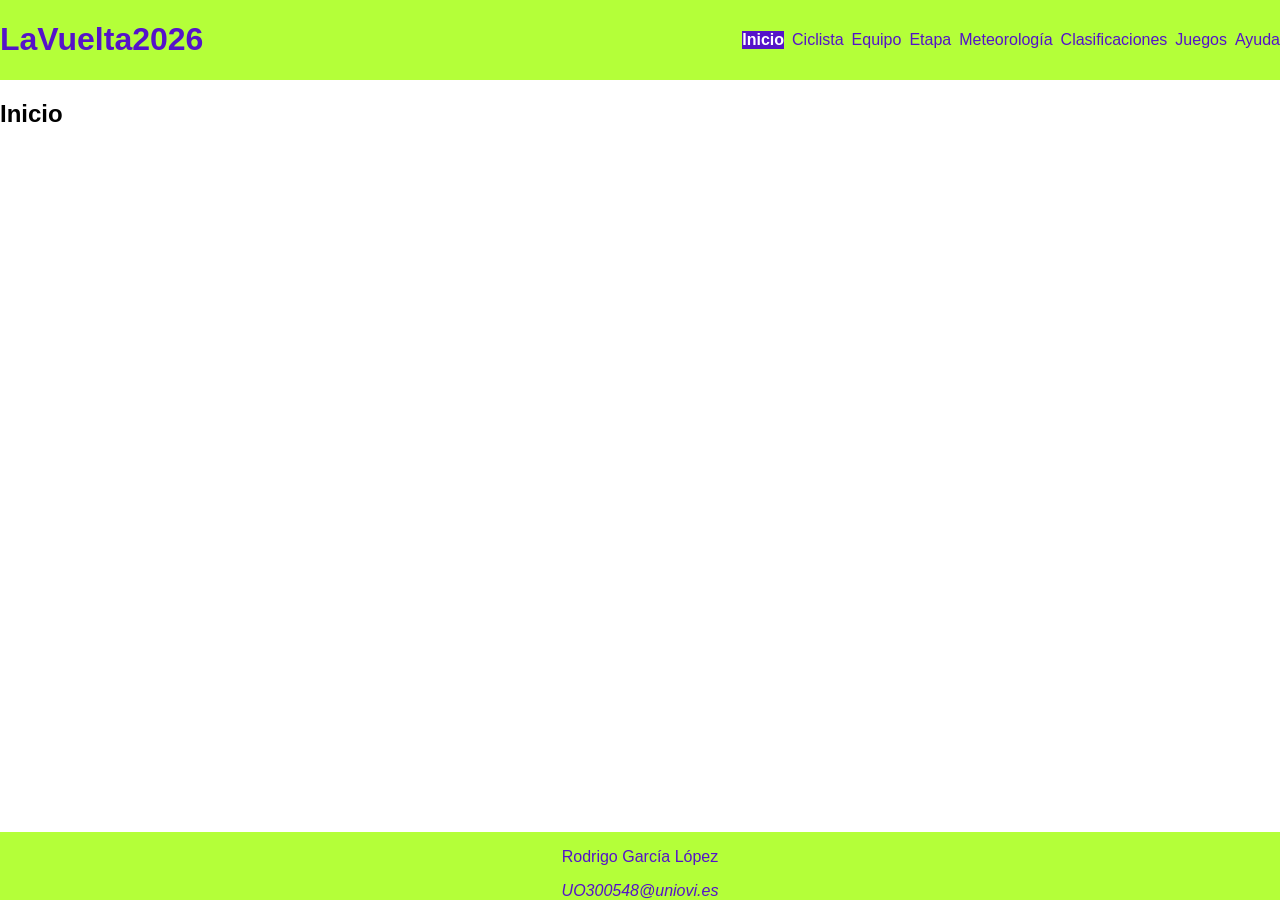
<file: index.html>
<!DOCTYPE HTML>

<html lang="es">
<head>
    <!-- Datos que describen el documento -->
    <meta charset="UTF-8" />
    <title>LaVuelta2026</title>

    <meta name="author" content="Rodrigo García López" />
    <meta name="description" content="Documento index.html del proyecto LaVuelta2026" />

    <meta name ="viewport" content ="width=device-width, initial-scale=1.0" />

    <!--Enlace a las hojas de estilo-->
    <link rel="stylesheet" type="text/css" href="estilo/estilo.css" />
    <link rel="stylesheet" type="text/css" href="estilo/layout.css" />
    <link rel="icon" href="multimedia/favicon.ico" type="image/x-icon" />
</head>

<body>
   <header>
      <h1><a href="index.html">LaVuelta2026</a></h1>
      <nav>
         <a href="index.html" title="Página principal del proyecto" aria-current="page">Inicio</a>
         <a href="ciclista.html" title="Información del ciclista destacado">Ciclista</a>
         <a href="equipo.html" title="Detalles del equipo participante">Equipo</a>
         <a href="etapa.html" title="Datos de la etapa">Etapa</a>
         <a href="meteorologia.html" title="Pronóstico meteorológico de la carrera">Meteorología</a>
         <a href="clasificaciones.html" title="Clasificaciones generales y por etapa">Clasificaciones</a>
         <a href="juegos.html" title="Juego del proyecto">Juegos</a>
         <a href="ayuda.html" title="Página de ayuda e información adicional">Ayuda</a>
      </nav>
   </header>
   <main>
      <h2>Inicio</h2>
      <!-- contenido de index.html  -->
   </main>

   <footer>
      <p>Rodrigo García López</p>
      <address>
         <a href="mailto:UO300548@uniovi.es">UO300548@uniovi.es</a>
      </address>
   </footer>
</body>
</html>
</file>
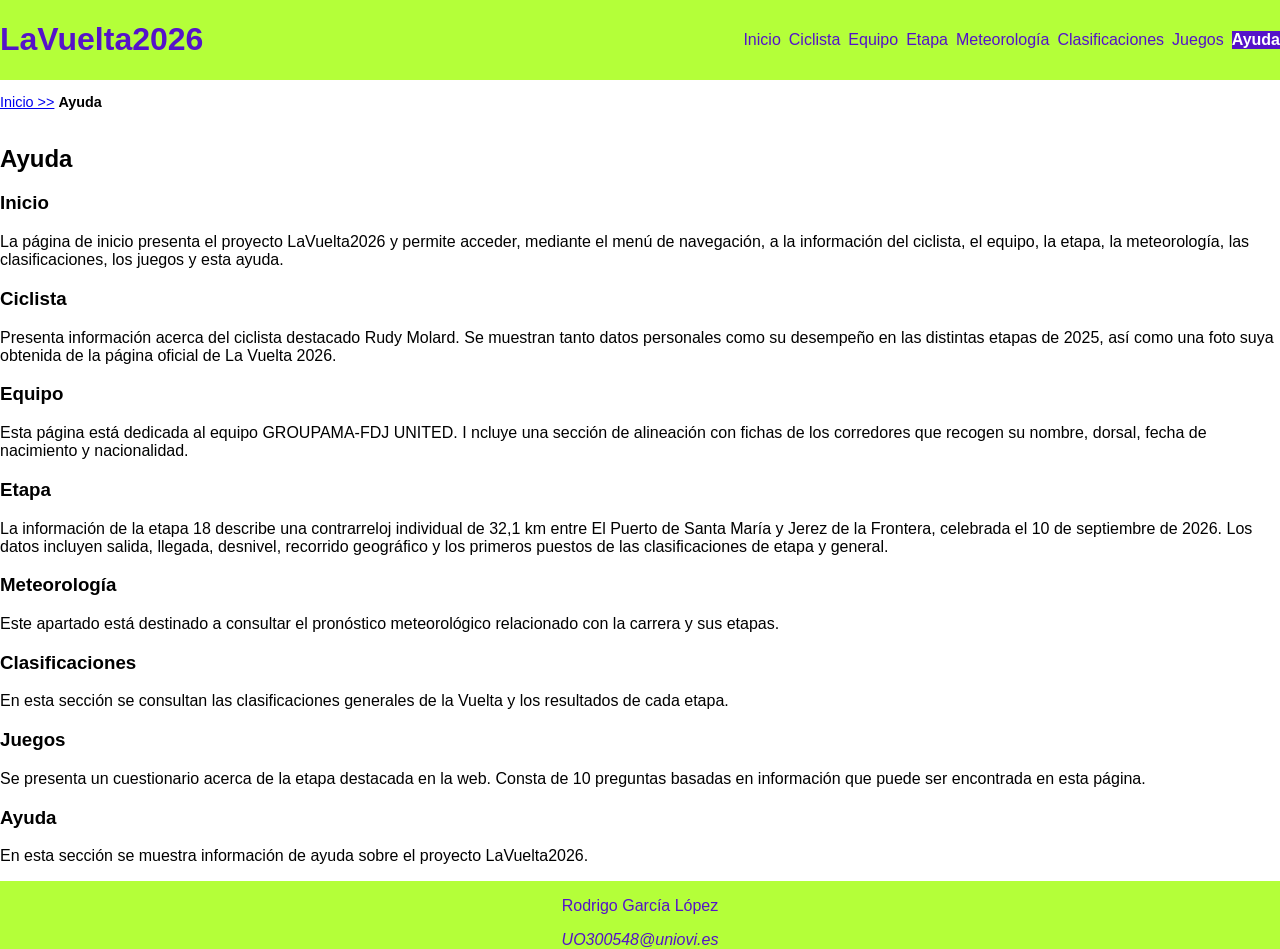
<file: ayuda.html>
<!DOCTYPE HTML>

<html lang="es">
<head>
    <!-- Datos que describen el documento -->
    <meta charset="UTF-8" />
    <title>LaVuelta2026:Ayuda</title>

    <meta name="author" content="Rodrigo García López" />
    <meta name="description" content="Documento ayuda.html del proyecto LaVuelta2026" />
   
    <meta name ="viewport" content ="width=device-width, initial-scale=1.0" />

    <!--Enlace a las hojas de estilo-->
    <link rel="stylesheet" type="text/css" href="estilo/estilo.css" />
    <link rel="stylesheet" type="text/css" href="estilo/layout.css" />
    <link rel="icon" href="multimedia/favicon.ico" type="image/x-icon" />
</head>

<body>
   <header>
      <h1><a href="index.html">LaVuelta2026</a></h1>
      <nav>
         <a href="index.html" title="Página principal del proyecto">Inicio</a>
         <a href="ciclista.html" title="Información del ciclista destacado">Ciclista</a>
         <a href="equipo.html" title="Detalles del equipo participante">Equipo</a>
         <a href="etapa.html" title="Datos de la etapa">Etapa</a>
         <a href="meteorologia.html" title="Pronóstico meteorológico de la carrera">Meteorología</a>
         <a href="clasificaciones.html" title="Clasificaciones generales y por etapa">Clasificaciones</a>
         <a href="juegos.html" title="Juego del proyecto">Juegos</a>
         <a href="ayuda.html" title="Página de ayuda e información adicional" aria-current="page">Ayuda</a>
      </nav>
   </header>
   <nav aria-label="migas">
      <ol>
         <li><a href="index.html">Inicio >></a></li>
         <li>Ayuda</li>
      </ol>
   </nav>
   <main>
      <h2>Ayuda</h2>
      <section>
         <h3>Inicio</h3>
         <p>La página de inicio presenta el proyecto LaVuelta2026 y permite acceder, 
            mediante el menú de navegación, a la información del ciclista, el equipo, 
            la etapa, la meteorología, las clasificaciones, los juegos y esta ayuda.</p>
      </section>
      <section>
         <h3>Ciclista</h3>
         <p>Presenta información acerca del ciclista destacado Rudy Molard. 
            Se muestran tanto datos personales como su desempeño en las distintas etapas de 2025, 
            así como una foto suya obtenida de la página oficial de La Vuelta 2026.</p>
      </section>
      <section>
         <h3>Equipo</h3>
         <p>Esta página está dedicada al equipo GROUPAMA-FDJ UNITED. I
            ncluye una sección de alineación con fichas de los corredores que recogen su nombre, 
            dorsal, fecha de nacimiento y nacionalidad.</p>
      </section>
      <section>
         <h3>Etapa</h3>
         <p>La información de la etapa 18 describe una contrarreloj individual de 32,1 km entre 
            El Puerto de Santa María y Jerez de la Frontera, celebrada el 10 de septiembre de 2026. 
            Los datos incluyen salida, llegada, desnivel, recorrido geográfico y los primeros puestos 
            de las clasificaciones de etapa y general.</p>
      </section>
      <section>
         <h3>Meteorología</h3>
         <p>Este apartado está destinado a consultar el pronóstico meteorológico relacionado con 
            la carrera y sus etapas.</p>
      </section>
      <section>
         <h3>Clasificaciones</h3>
         <p>En esta sección se consultan las clasificaciones generales de la Vuelta y los resultados 
            de cada etapa.</p>
      </section>
      <section>
         <h3>Juegos</h3>
         <p>Se presenta un cuestionario acerca de la etapa destacada en la web. 
            Consta de 10 preguntas basadas en información que puede ser encontrada en esta página.</p>
      </section>
      <section>
         <h3>Ayuda</h3>
         <p>En esta sección se muestra información de ayuda sobre el proyecto LaVuelta2026.</p>
      </section>
   </main>
   <!-- contenido de ayuda.html  -->
    
   <footer>
      <p>Rodrigo García López</p>
      <address>
         <a href="mailto:UO300548@uniovi.es">UO300548@uniovi.es</a>
      </address>
   </footer>
</body>
</html>
</file>
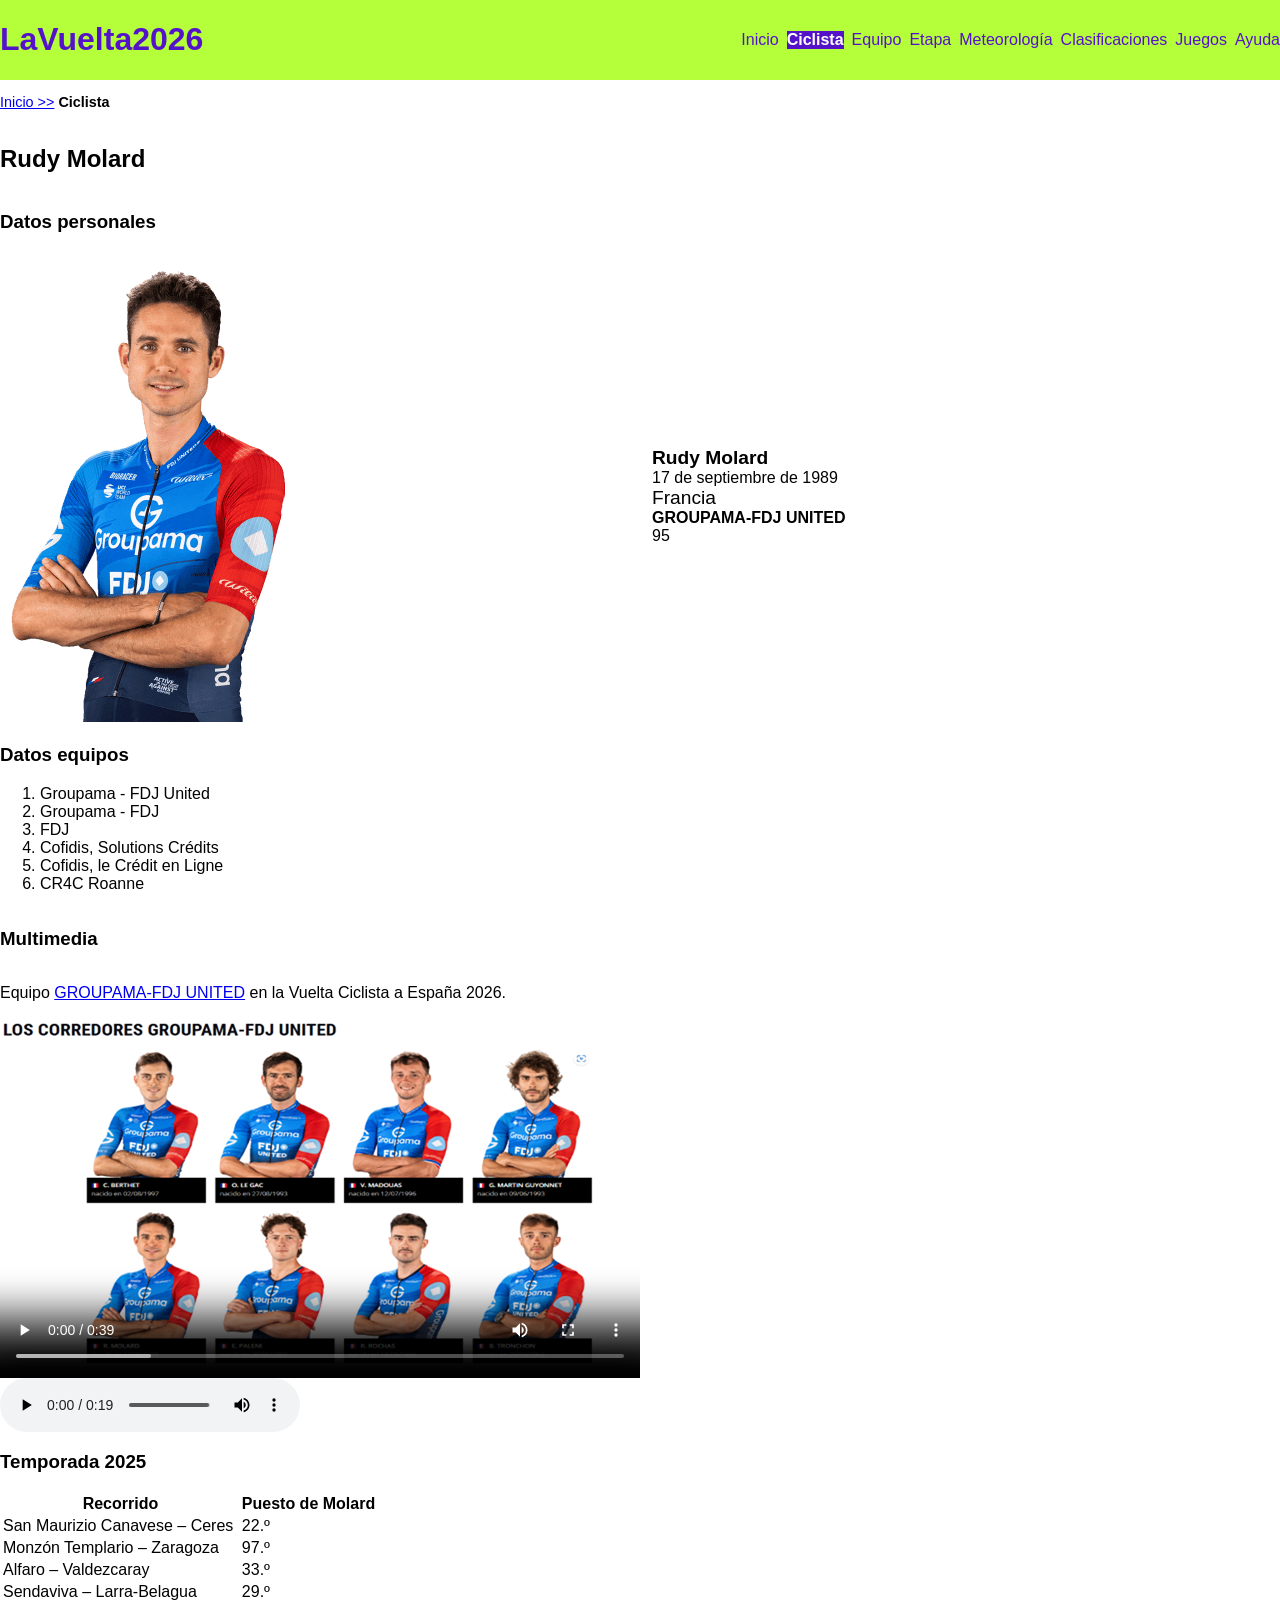
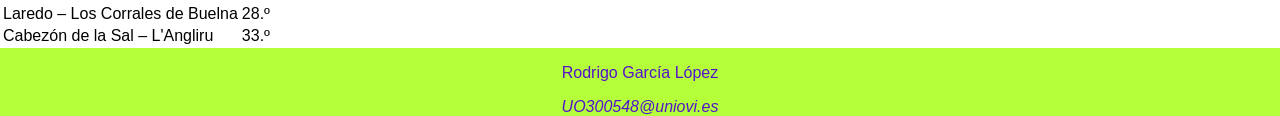
<file: ciclista.html>
<!DOCTYPE HTML>

<html lang="es">
<head>
    <!-- Datos que describen el documento -->
    <meta charset="UTF-8" />
    <title>LaVuelta2026:Ciclista</title>

    <meta name="author" content="Rodrigo García López" />
    <meta name="description" content="Documento ciclista.html del proyecto LaVuelta2026" />
    
    <meta name ="viewport" content ="width=device-width, initial-scale=1.0" />

    <!--Enlace a las hojas de estilo-->
    <link rel="stylesheet" type="text/css" href="estilo/estilo.css" />
    <link rel="stylesheet" type="text/css" href="estilo/layout.css" />
    <link rel="icon" href="multimedia/favicon.ico" type="image/x-icon" />
</head>

<body>
   <header>
      <h1><a href="index.html">LaVuelta2026</a></h1>
      <nav>
         <a href="index.html" title="Página principal del proyecto">Inicio</a>
         <a href="ciclista.html" title="Información del ciclista destacado" aria-current="page">Ciclista</a>
         <a href="equipo.html" title="Detalles del equipo participante">Equipo</a>
         <a href="etapa.html" title="Datos de la etapa">Etapa</a>
         <a href="meteorologia.html" title="Pronóstico meteorológico de la carrera">Meteorología</a>
         <a href="clasificaciones.html" title="Clasificaciones generales y por etapa">Clasificaciones</a>
         <a href="juegos.html" title="Juego del proyecto">Juegos</a>
         <a href="ayuda.html" title="Página de ayuda e información adicional">Ayuda</a>
      </nav>
   </header>
   <nav aria-label="migas">
      <ol>
         <li><a href="index.html">Inicio >></a></li>
         <li>Ciclista</li>
      </ol>
   </nav>
   <main>
      <h2>Rudy Molard</h2>
      <section>
         <h3>Datos personales</h3>
         <ul>
            <li>Rudy Molard</li>
            <li>17 de septiembre de 1989</li>
            <li>Francia</li>
            <li>GROUPAMA-FDJ UNITED</li>
            <li>95</li>
         </ul>
         <picture>
            <source srcset="multimedia/rudyMolard_movil.png" media="(max-width: 768px)" width="127" height="255" />
            <source srcset="multimedia/rudyMolard_tablet.png" media="(max-width: 1024px)" width="300" height="255" />
            <img src="multimedia/rudyMolard.png" 
            alt="Retrato de Rudy Molard, ciclista profesional francés del equipo GROUPAMA-FDJ UNITED" width="300" height="455" />
         </picture>
      </section>
      <section>
         <h3>Datos equipos</h3>
         <ol>
            <li>Groupama - FDJ United</li>
            <li>Groupama - FDJ</li>
            <li>FDJ</li>
            <li>Cofidis, Solutions Crédits</li>
            <li>Cofidis, le Crédit en Ligne</li>
            <li>CR4C Roanne</li>
         </ol>
      </section>
      <section>
         <h3>Multimedia</h3>
         <p>Equipo <a href="https://www.lavuelta.es/es/equipo/GFC/groupama-fdj-united">GROUPAMA-FDJ UNITED</a> 
            en la Vuelta Ciclista a España 2026.</p>
         <video controls poster="multimedia/poster_video.png">
            <source src="multimedia/video_presentacion.webm" type="video/webm" />
            <source src="multimedia/video_presentacion.mp4" type="video/mp4" />
         </video>
         <audio controls>
            <source src="multimedia/audio_equipo.mp3" type="audio/mpeg" />
            <source src="multimedia/audio_equipo.wav" type="audio/wav" />
         </audio>
      </section>
      <section>
         <h3>Temporada 2025</h3>
         <table>
            <tr>
               <th id="recorrido" scope="col">Recorrido</th>
               <th id="puesto-molard" scope="col">Puesto de Molard</th>
            </tr>
            
            <tr>
               <td headers="recorrido">San Maurizio Canavese – Ceres</td>
               <td headers="puesto-molard">22.º</td>
            </tr>
            
            <tr>
               <td headers="recorrido">Monzón Templario – Zaragoza</td>
               <td headers="puesto-molard">97.º</td>
            </tr>
            <tr>
               <td headers="recorrido">Alfaro – Valdezcaray</td>
               <td headers="puesto-molard">33.º</td>
            </tr>
            <tr>
               <td headers="recorrido">Sendaviva – Larra-Belagua</td>
               <td headers="puesto-molard">29.º</td>
            </tr>
            
            <tr>
               <td headers="recorrido">Laredo – Los Corrales de Buelna</td>
               <td headers="puesto-molard">28.º</td>
            </tr>
            <tr>
               <td headers="recorrido">Cabezón de la Sal – L'Angliru</td>
               <td headers="puesto-molard">33.º</td>
            </tr>
         </table>
      </section>
   </main>
   
   <!-- contenido de ciclista.html  -->
    
   <footer>
      <p>Rodrigo García López</p>
      <address>
         <a href="mailto:UO300548@uniovi.es">UO300548@uniovi.es</a>
      </address>
   </footer>
</body>
</html>
</file>
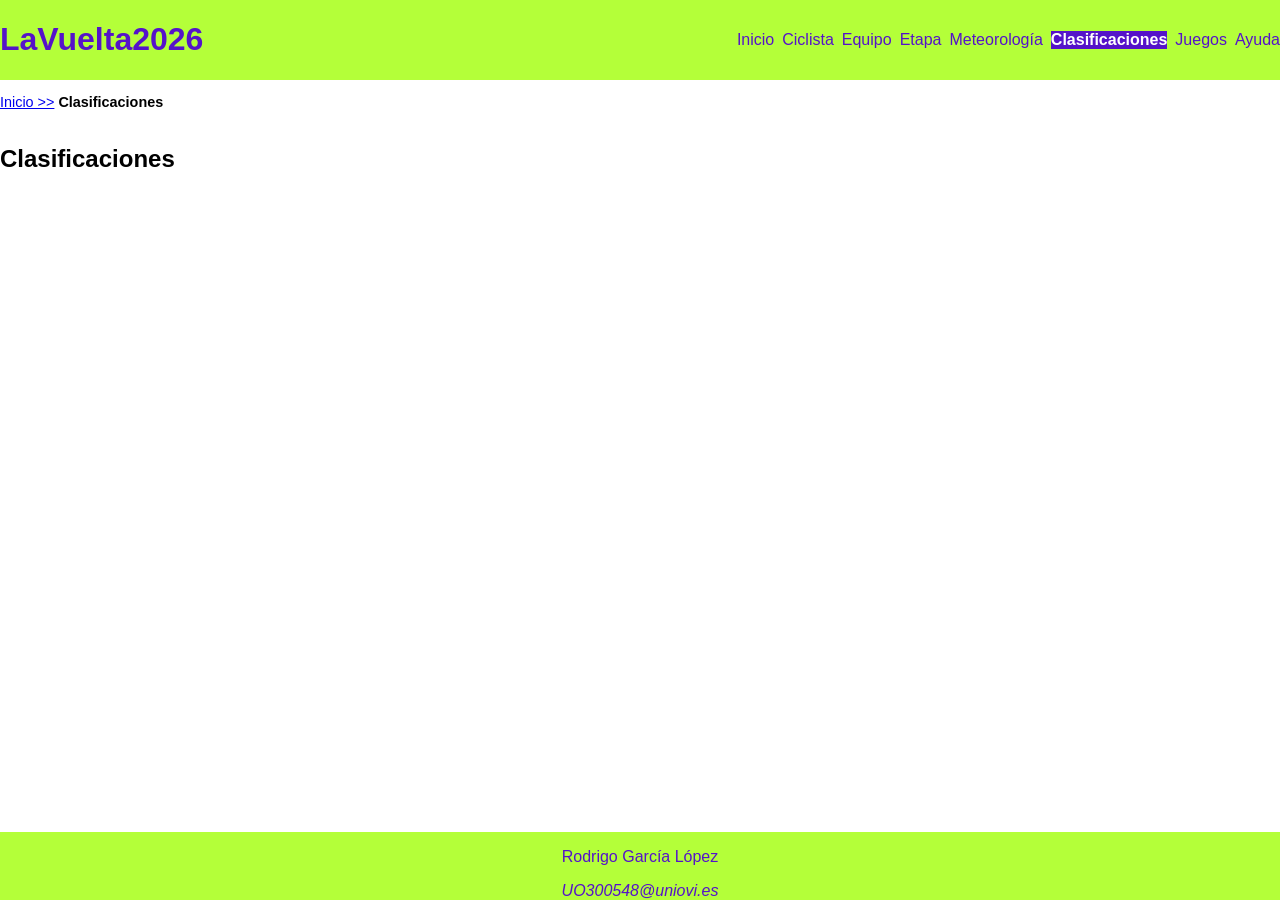
<file: clasificaciones.html>
<!DOCTYPE HTML>

<html lang="es">
<head>
    <!-- Datos que describen el documento -->
    <meta charset="UTF-8" />
    <title>LaVuelta2026: Clasificaciones</title>

    <meta name="author" content="Rodrigo García López" />
    <meta name="description" content="Documento clasificaciones.html del proyecto LaVuelta2026" />

    <meta name ="viewport" content ="width=device-width, initial-scale=1.0" />

    <!--Enlace a las hojas de estilo-->
    <link rel="stylesheet" type="text/css" href="estilo/estilo.css" />
    <link rel="stylesheet" type="text/css" href="estilo/layout.css" />
    <link rel="icon" href="multimedia/favicon.ico" type="image/x-icon" />
</head>

<body>
   <header>
      <h1><a href="index.html">LaVuelta2026</a></h1>
      <nav>
         <a href="index.html" title="Página principal del proyecto">Inicio</a>
         <a href="ciclista.html" title="Información del ciclista destacado">Ciclista</a>
         <a href="equipo.html" title="Detalles del equipo participante">Equipo</a>
         <a href="etapa.html" title="Datos de la etapa">Etapa</a>
         <a href="meteorologia.html" title="Pronóstico meteorológico de la carrera">Meteorología</a>
         <a href="clasificaciones.html" title="Clasificaciones generales y por etapa" aria-current="page">Clasificaciones</a>
         <a href="juegos.html" title="Juego del proyecto">Juegos</a>
         <a href="ayuda.html" title="Página de ayuda e información adicional">Ayuda</a>
      </nav>
   </header>
   <nav aria-label="migas">
      <ol>
         <li><a href="index.html">Inicio >></a></li>
         <li>Clasificaciones</li>
      </ol>
   </nav>
   <main>
      <h2>Clasificaciones</h2>
      <!-- contenido de clasificaciones.html  -->
   </main>
    
   <footer>
      <p>Rodrigo García López</p>
      <address>
         <a href="mailto:UO300548@uniovi.es">UO300548@uniovi.es</a>
      </address>
   </footer>
</body>
</html>
</file>
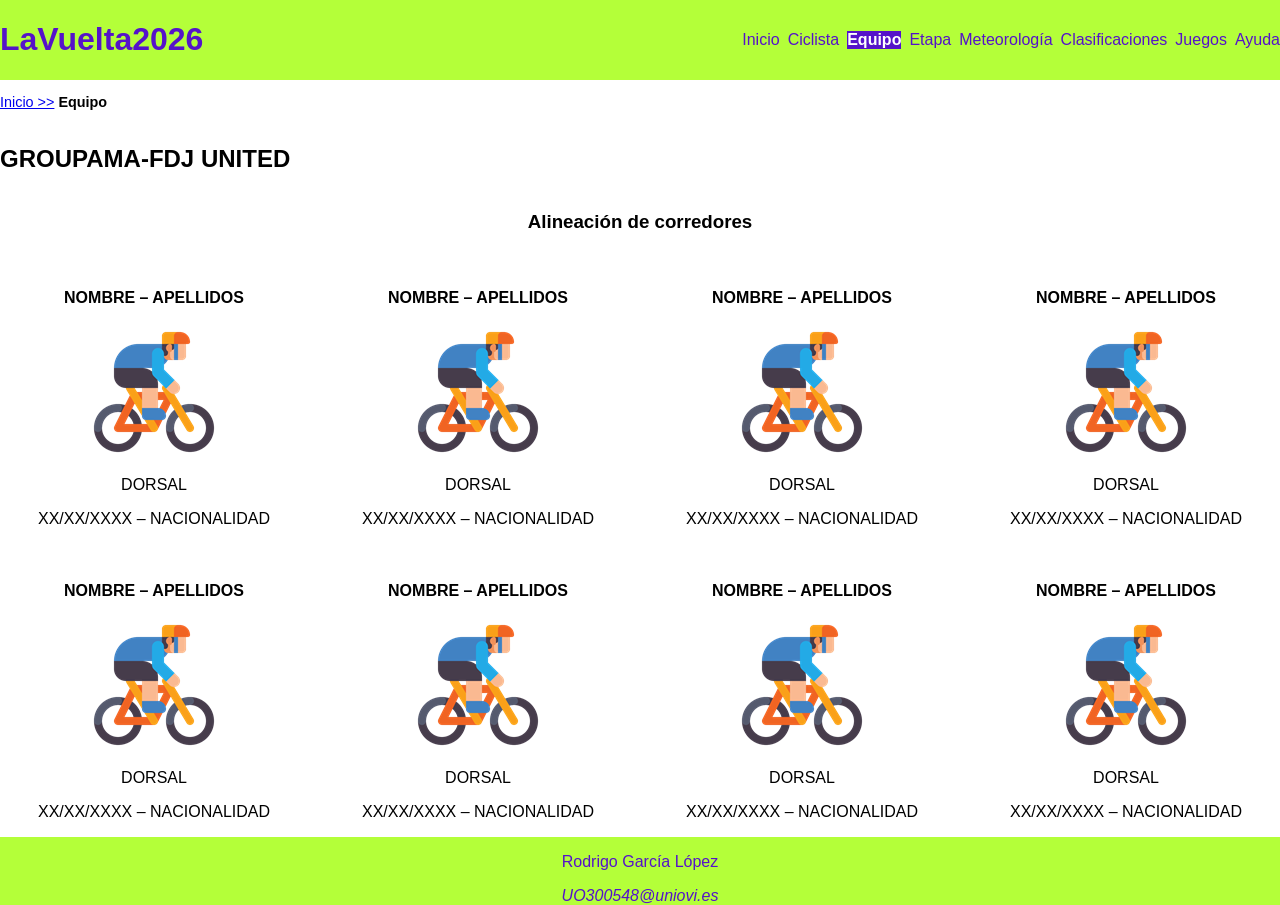
<file: equipo.html>
<!DOCTYPE HTML>

<html lang="es">
<head>
    <!-- Datos que describen el documento -->
    <meta charset="UTF-8" />
    <title>LaVuelta2026: Equipo</title>

    <meta name="author" content="Rodrigo García López" />
    <meta name="description" content="Documento equipo.html del proyecto LaVuelta2026" />

    <meta name ="viewport" content ="width=device-width, initial-scale=1.0" />

    <!--Enlace a las hojas de estilo-->
    <link rel="stylesheet" type="text/css" href="estilo/estilo.css" />
    <link rel="stylesheet" type="text/css" href="estilo/layout.css" />
    <link rel="icon" href="multimedia/favicon.ico" type="image/x-icon" />
</head>

<body>
   <header>
      <h1><a href="index.html">LaVuelta2026</a></h1>
      <nav>
         <a href="index.html" title="Página principal del proyecto">Inicio</a>
         <a href="ciclista.html" title="Información del ciclista destacado">Ciclista</a>
         <a href="equipo.html" title="Detalles del equipo participante" aria-current="page">Equipo</a>
         <a href="etapa.html" title="Datos de la etapa">Etapa</a>
         <a href="meteorologia.html" title="Pronóstico meteorológico de la carrera">Meteorología</a>
         <a href="clasificaciones.html" title="Clasificaciones generales y por etapa">Clasificaciones</a>
         <a href="juegos.html" title="Juego del proyecto">Juegos</a>
         <a href="ayuda.html" title="Página de ayuda e información adicional">Ayuda</a>
      </nav>
   </header>
   <nav aria-label="migas">
      <ol>
         <li><a href="index.html">Inicio >></a></li>
         <li>Equipo</li>
      </ol>
   </nav>
   <main>
      <h2>GROUPAMA-FDJ UNITED</h2>

      <section>
         <h3>Alineación de corredores</h3>

         <article>
            <h4>NOMBRE – APELLIDOS</h4>
            <img src="multimedia/ciclista_ico.png" alt="Icono de ciclista genérico" width="128" height="128" />
            <p>DORSAL</p>
            <p>XX/XX/XXXX – NACIONALIDAD</p>
         </article>

         <article>
            <h4>NOMBRE – APELLIDOS</h4>
            <img src="multimedia/ciclista_ico.png" alt="Icono de ciclista genérico" width="128" height="128" />
            <p>DORSAL</p>
            <p>XX/XX/XXXX – NACIONALIDAD</p>
         </article>

         <article>
            <h4>NOMBRE – APELLIDOS</h4>
            <img src="multimedia/ciclista_ico.png" alt="Icono de ciclista genérico" width="128" height="128" />
            <p>DORSAL</p>
            <p>XX/XX/XXXX – NACIONALIDAD</p>
         </article>

         <article>
            <h4>NOMBRE – APELLIDOS</h4>
            <img src="multimedia/ciclista_ico.png" alt="Icono de ciclista genérico" width="128" height="128" />
            <p>DORSAL</p>
            <p>XX/XX/XXXX – NACIONALIDAD</p>
         </article>

         <article>
            <h4>NOMBRE – APELLIDOS</h4>
            <img src="multimedia/ciclista_ico.png" alt="Icono de ciclista genérico" width="128" height="128" />
            <p>DORSAL</p>
            <p>XX/XX/XXXX – NACIONALIDAD</p>
         </article>

         <article>
            <h4>NOMBRE – APELLIDOS</h4>
            <img src="multimedia/ciclista_ico.png" alt="Icono de ciclista genérico" width="128" height="128" />
            <p>DORSAL</p>
            <p>XX/XX/XXXX – NACIONALIDAD</p>
         </article>

         <article>
            <h4>NOMBRE – APELLIDOS</h4>
            <img src="multimedia/ciclista_ico.png" alt="Icono de ciclista genérico" width="128" height="128" />
            <p>DORSAL</p>
            <p>XX/XX/XXXX – NACIONALIDAD</p>
         </article>

         <article>
            <h4>NOMBRE – APELLIDOS</h4>
            <img src="multimedia/ciclista_ico.png" alt="Icono de ciclista genérico" width="128" height="128" />
            <p>DORSAL</p>
            <p>XX/XX/XXXX – NACIONALIDAD</p>
         </article>
      </section>
   </main>
    
   <footer>
      <p>Rodrigo García López</p>
      <address>
         <a href="mailto:UO300548@uniovi.es">UO300548@uniovi.es</a>
      </address>
   </footer>
</body>
</html>
</file>
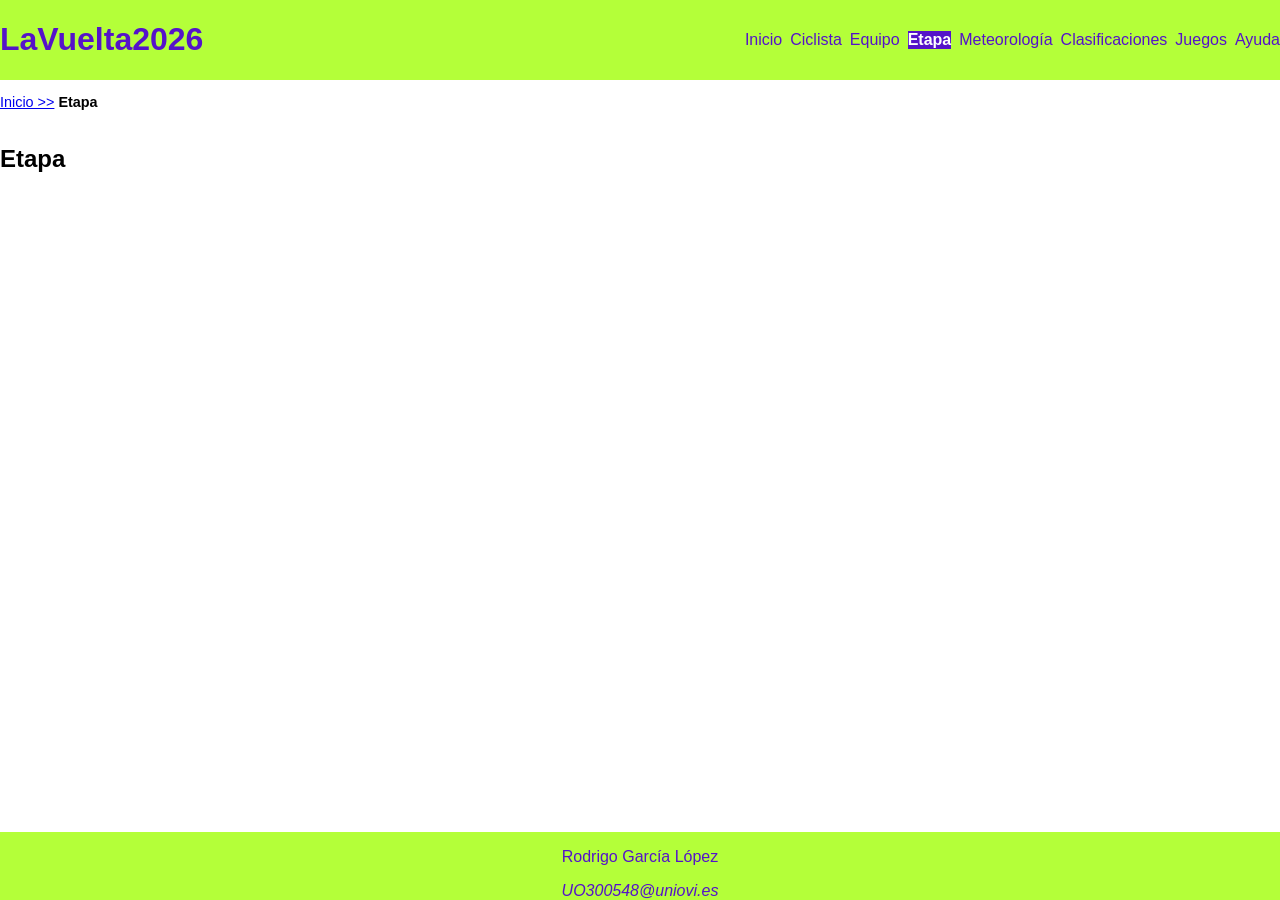
<file: etapa.html>
<!DOCTYPE HTML>

<html lang="es">
<head>
    <!-- Datos que describen el documento -->
    <meta charset="UTF-8" />
    <title>LaVuelta2026: Etapa</title>

    <meta name="author" content="Rodrigo García López" />
    <meta name="description" content="Documento etapa.html del proyecto LaVuelta2026" />

    <meta name ="viewport" content ="width=device-width, initial-scale=1.0" />

    <!--Enlace a las hojas de estilo-->
    <link rel="stylesheet" type="text/css" href="estilo/estilo.css" />
    <link rel="stylesheet" type="text/css" href="estilo/layout.css" />
    <link rel="icon" href="multimedia/favicon.ico" type="image/x-icon" />
</head>

<body>
   <header>
      <h1><a href="index.html">LaVuelta2026</a></h1>
      <nav>
         <a href="index.html" title="Página principal del proyecto">Inicio</a>
         <a href="ciclista.html" title="Información del ciclista destacado">Ciclista</a>
         <a href="equipo.html" title="Detalles del equipo participante">Equipo</a>
         <a href="etapa.html" title="Datos de la etapa" aria-current="page">Etapa</a>
         <a href="meteorologia.html" title="Pronóstico meteorológico de la carrera">Meteorología</a>
         <a href="clasificaciones.html" title="Clasificaciones generales y por etapa">Clasificaciones</a>
         <a href="juegos.html" title="Juego del proyecto">Juegos</a>
         <a href="ayuda.html" title="Página de ayuda e información adicional">Ayuda</a>
      </nav>
   </header>
   <nav aria-label="migas">
      <ol>
         <li><a href="index.html">Inicio >></a></li>
         <li>Etapa</li>
      </ol>
   </nav>
   <main>
      <h2>Etapa</h2>
      <!-- contenido de etapa.html  -->
   </main>
    
   <footer>
      <p>Rodrigo García López</p>
      <address>
         <a href="mailto:UO300548@uniovi.es">UO300548@uniovi.es</a>
      </address>
   </footer>
</body>
</html>
</file>
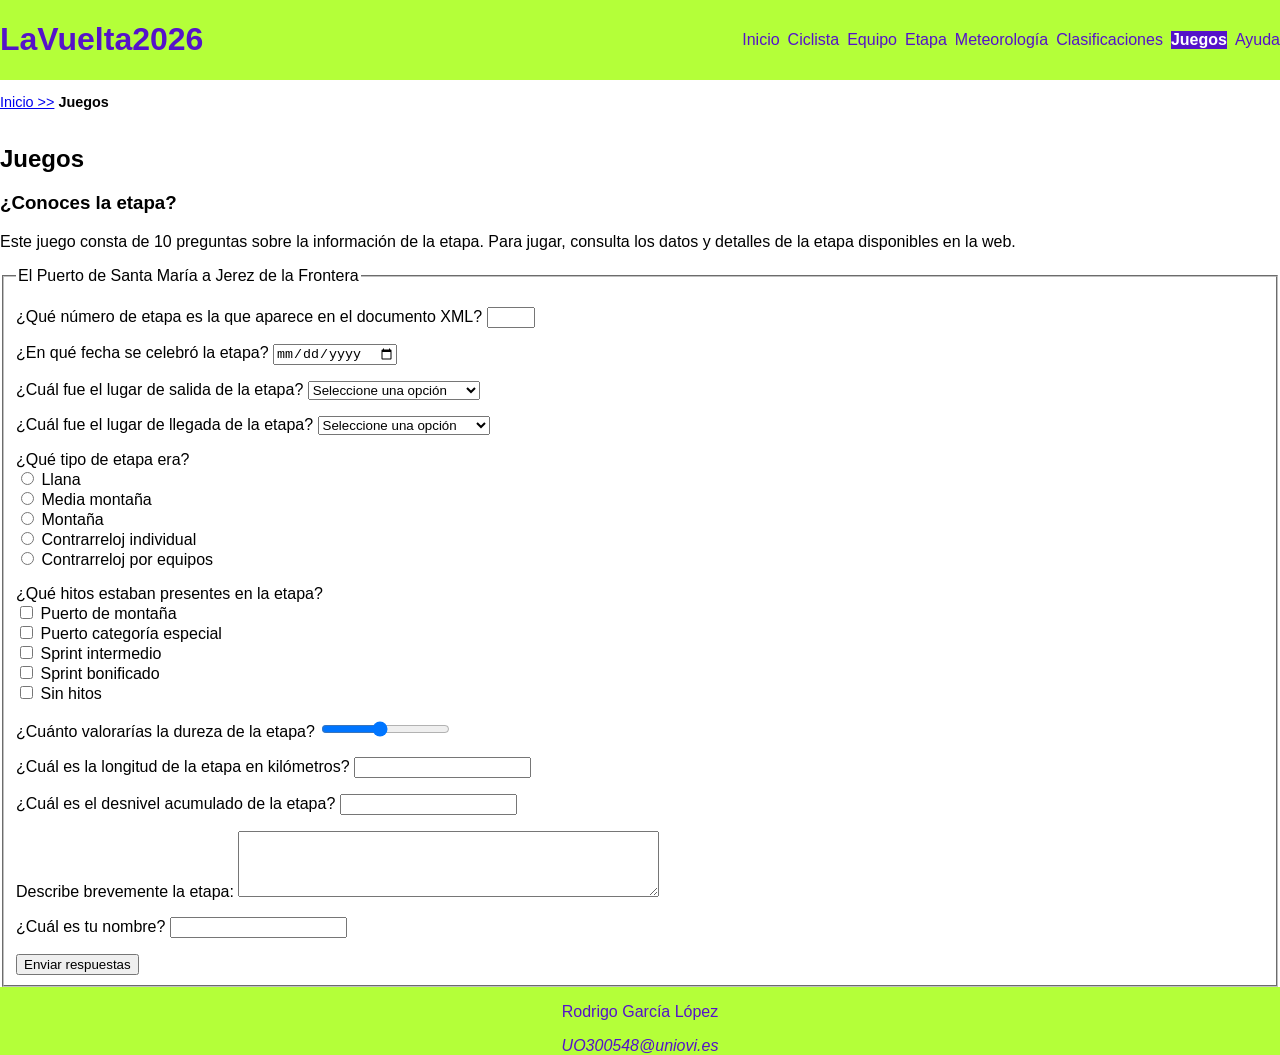
<file: juegos.html>
<!DOCTYPE HTML>

<html lang="es">
<head>
    <!-- Datos que describen el documento -->
    <meta charset="UTF-8" />
    <title>LaVuelta2026: Juegos</title>

    <meta name="author" content="Rodrigo García López" />
    <meta name="description" content="Documento juegos.html del proyecto LaVuelta2026" />
   
    <meta name ="viewport" content ="width=device-width, initial-scale=1.0" />

    <!--Enlace a las hojas de estilo-->
    <link rel="stylesheet" type="text/css" href="estilo/estilo.css" />
    <link rel="stylesheet" type="text/css" href="estilo/layout.css" />
    <link rel="icon" href="multimedia/favicon.ico" type="image/x-icon" />
</head>

<body>
   <header>
      <h1><a href="index.html">LaVuelta2026</a></h1>
      <nav>
         <a href="index.html" title="Página principal del proyecto">Inicio</a>
         <a href="ciclista.html" title="Información del ciclista destacado">Ciclista</a>
         <a href="equipo.html" title="Detalles del equipo participante">Equipo</a>
         <a href="etapa.html" title="Datos de la etapa">Etapa</a>
         <a href="meteorologia.html" title="Pronóstico meteorológico de la carrera">Meteorología</a>
         <a href="clasificaciones.html" title="Clasificaciones generales y por etapa">Clasificaciones</a>
         <a href="juegos.html" title="Juego del proyecto" aria-current="page">Juegos</a>
         <a href="ayuda.html" title="Página de ayuda e información adicional">Ayuda</a>
      </nav>
   </header>
   <nav aria-label="migas">
      <ol>
         <li><a href="index.html">Inicio >></a></li>
         <li>Juegos</li>
      </ol>
   </nav>
   <main>
      <h2>Juegos</h2>
      <h3>¿Conoces la etapa?</h3>
      <p>Este juego consta de 10 preguntas sobre la información de la etapa. Para jugar, consulta los datos y detalles de la etapa disponibles en la web.</p>
      <form>
         <fieldset>
            <legend>El Puerto de Santa María a Jerez de la Frontera </legend>
            <p>
               <label for="numeroEtapa">¿Qué número de etapa es la que aparece en el documento XML?</label>
               <input type="number" id="numeroEtapa" min="1" max="21" />
            </p>
            <p>
               <label for="fechaEtapa">¿En qué fecha se celebró la etapa?</label>
               <input type="date" id="fechaEtapa" />
            </p>
            <p>
               <label for="salidaEtapa">¿Cuál fue el lugar de salida de la etapa?</label>
               <select id="salidaEtapa">
                  <option value="">Seleccione una opción</option>
                  <option value="albacete">Albacete</option>
                  <option value="alcaudete">Alcaudete</option>
                  <option value="alcoy">Alcoy</option>
                  <option value="almeria">Almería</option>
                  <option value="andujar">Andújar</option>
                  <option value="barcelona">Barcelona</option>
                  <option value="bielsa">Bielsa</option>
                  <option value="brihuega">Brihuega</option>
                  <option value="caceres">Cáceres</option>
                  <option value="caminreal">Caminreal</option>
                  <option value="cordoba">Córdoba</option>
                  <option value="elpuerto">El Puerto de Santa María</option>
                  <option value="figueres">Figueres</option>
                  <option value="granada">Granada</option>
                  <option value="huelva">Huelva</option>
                  <option value="jerez">Jerez de la Frontera</option>
                  <option value="linares">Linares</option>
                  <option value="madrid">Madrid</option>
                  <option value="malaga">Málaga</option>
                  <option value="murcia">Murcia</option>
                  <option value="oviedo">Oviedo</option>
                  <option value="pamplona">Pamplona</option>
                  <option value="pontevedra">Pontevedra</option>
                  <option value="santander">Santander</option>
                  <option value="sevilla">Sevilla</option>
                  <option value="soria">Soria</option>
                  <option value="valencia">Valencia</option>
                  <option value="valladolid">Valladolid</option>
                  <option value="vigo">Vigo</option>
                  <option value="zaragoza">Zaragoza</option>
               </select>
            </p>
            <p>
               <label for="llegadaEtapa">¿Cuál fue el lugar de llegada de la etapa?</label>
               <select id="llegadaEtapa">
                  <option value="">Seleccione una opción</option>
                  <option value="albacete">Albacete</option>
                  <option value="alcoy">Alcoy</option>
                  <option value="almeria">Almería</option>
                  <option value="barcelona">Barcelona</option>
                  <option value="bielsa">Bielsa</option>
                  <option value="brihuega">Brihuega</option>
                  <option value="caceres">Cáceres</option>
                  <option value="caminreal">Caminreal</option>
                  <option value="cerler">Cerler</option>
                  <option value="cordoba">Córdoba</option>
                  <option value="elpuerto">El Puerto de Santa María</option>
                  <option value="figueres">Figueres</option>
                  <option value="granada">Granada</option>
                  <option value="huelva">Huelva</option>
                  <option value="jerez">Jerez de la Frontera</option>
                  <option value="laredo">Laredo</option>
                  <option value="linares">Linares</option>
                  <option value="madrid">Madrid</option>
                  <option value="malaga">Málaga</option>
                  <option value="murcia">Murcia</option>
                  <option value="novara">Novara</option>
                  <option value="oviedo">Oviedo</option>
                  <option value="pamplona">Pamplona</option>
                  <option value="pal">Pal</option>
                  <option value="poio">Poio</option>
                  <option value="santander">Santander</option>
                  <option value="soria">Soria</option>
                  <option value="vigo">Vigo</option>
                  <option value="valladolid">Valladolid</option>
                  <option value="zaragoza">Zaragoza</option>
               </select>
            </p>
            <p>
               <label>¿Qué tipo de etapa era?</label>
               <br />
               <input type="radio" id="tipoLlana" name="tipoEtapa" value="llana" />
               <label for="tipoLlana">Llana</label>
               <br />
               <input type="radio" id="tipoMediaMontana" name="tipoEtapa" value="media-montana" />
               <label for="tipoMediaMontana">Media montaña</label>
               <br />
               <input type="radio" id="tipoMontana" name="tipoEtapa" value="montana" />
               <label for="tipoMontana">Montaña</label>
               <br />
               <input type="radio" id="tipoCRI" name="tipoEtapa" value="contrarreloj-individual" />
               <label for="tipoCRI">Contrarreloj individual</label>
               <br />
               <input type="radio" id="tipoCRT" name="tipoEtapa" value="contrarreloj-equipos" />
               <label for="tipoCRT">Contrarreloj por equipos</label>
            </p>
            <p>
               <label>¿Qué hitos estaban presentes en la etapa?</label>
               <br />
               <input type="checkbox" id="puertoMontana" name="hitos" value="puerto-montana" />
               <label for="puertoMontana">Puerto de montaña</label>
               <br />
               <input type="checkbox" id="puertoEspecial" name="hitos" value="puerto-especial" />
               <label for="puertoEspecial">Puerto categoría especial</label>
               <br />
               <input type="checkbox" id="sprintIntermedio" name="hitos" value="sprint-intermedio" />
               <label for="sprintIntermedio">Sprint intermedio</label>
               <br />
               <input type="checkbox" id="sprintBonificado" name="hitos" value="sprint-bonificado" />
               <label for="sprintBonificado">Sprint bonificado</label>
               <br />
               <input type="checkbox" id="sinHitos" name="hitos" value="sin-hitos" />
               <label for="sinHitos">Sin hitos</label>
            </p>
            <p>
               <label for="durezaEtapa">¿Cuánto valorarías la dureza de la etapa?</label>
               <input type="range" id="durezaEtapa" min="1" max="10" value="5" />
            </p>
            <p>
               <label for="longitudEtapa">¿Cuál es la longitud de la etapa en kilómetros?</label>
               <input type="number" id="longitudEtapa" min="0" step="0.1" />
            </p>
            <p>
               <label for="desnivelEtapa">¿Cuál es el desnivel acumulado de la etapa?</label>
               <input type="number" id="desnivelEtapa" min="0" step="1" />
            </p>
            <p>
               <label for="descripcionEtapa">Describe brevemente la etapa:</label>
               <textarea id="descripcionEtapa" rows="4" cols="50"></textarea>
            </p>
            <p>
               <label for="nombreParticipante">¿Cuál es tu nombre?</label>
               <input type="text" id="nombreParticipante" />
            </p>
            <button type="submit">Enviar respuestas</button>
         </fieldset>
      </form>
   </main>
   <!-- contenido de juegos.html  -->
    
   <footer>
      <p>Rodrigo García López</p>
      <address>
         <a href="mailto:UO300548@uniovi.es">UO300548@uniovi.es</a>
      </address>
   </footer>
</body>
</html>
</file>
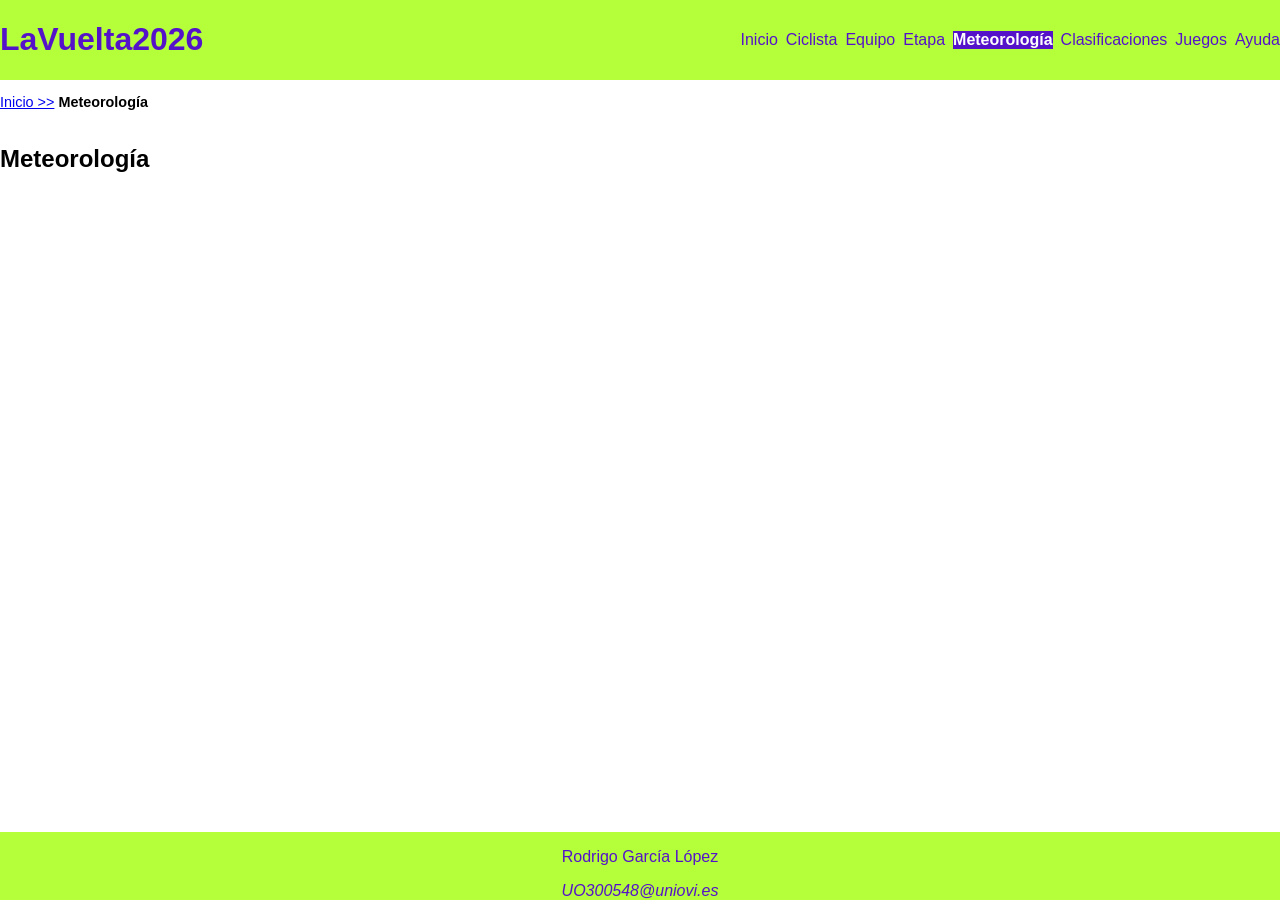
<file: meteorologia.html>
<!DOCTYPE HTML>

<html lang="es">
<head>
    <!-- Datos que describen el documento -->
    <meta charset="UTF-8" />
    <title>LaVuelta2026: Meteo</title>

    <meta name="author" content="Rodrigo García López" />
    <meta name="description" content="Documento meteorología.html del proyecto LaVuelta2026" />
    
    <meta name ="viewport" content ="width=device-width, initial-scale=1.0" />

    <!--Enlace a las hojas de estilo-->
    <link rel="stylesheet" type="text/css" href="estilo/estilo.css" />
    <link rel="stylesheet" type="text/css" href="estilo/layout.css" />
    <link rel="icon" href="multimedia/favicon.ico" type="image/x-icon" />
</head>

<body>
   <header>
      <h1><a href="index.html">LaVuelta2026</a></h1>
      <nav>
         <a href="index.html" title="Página principal del proyecto">Inicio</a>
         <a href="ciclista.html" title="Información del ciclista destacado">Ciclista</a>
         <a href="equipo.html" title="Detalles del equipo participante">Equipo</a>
         <a href="etapa.html" title="Datos de la etapa">Etapa</a>
         <a href="meteorologia.html" title="Pronóstico meteorológico de la carrera" aria-current="page">Meteorología</a>
         <a href="clasificaciones.html" title="Clasificaciones generales y por etapa">Clasificaciones</a>
         <a href="juegos.html" title="Juego del proyecto">Juegos</a>
         <a href="ayuda.html" title="Página de ayuda e información adicional">Ayuda</a>
      </nav>
   </header>
   <nav aria-label="migas">
      <ol>
         <li><a href="index.html">Inicio >></a></li>
         <li>Meteorología</li>
      </ol>
   </nav>
   <main>
      <h2>Meteorología</h2>
      <!-- contenido de meteorología.html  -->
   </main>
    
   <footer>
      <p>Rodrigo García López</p>
      <address>
         <a href="mailto:UO300548@uniovi.es">UO300548@uniovi.es</a>
      </address>
   </footer>
</body>
</html>
</file>
<file: estilo/estilo.css>
/*  Nombre y Apellidos: Rodrigo Garcia Lopez */
/*  Correo electrónico (uniovi): uo300548@uniovi.es */

/*
GAMA CROMÁTICA ELEGIDA:
   COLOR PRINCIPAL: #5513C9
   COLOR SECUNDARIO: #B4FF39

   Color principal AZUL #5513C9 se puede combinar con:
      - Color principal - Contraste de 7.44:1 (AAA)
      - Color blanco - Contraste de 9.04:1 (AAA)
   Color secundario VERDE #B4FF39 se puede combinar con:
      - Color secundario - Contraste de 7.44:1 (AAA)
      - Color negro - Contraste de 17.3:1 (AAA)
   Color Blanco #FFFFFF
   Color Negro #000000
*/

/* Especificidad: 010 */
:root {
   --color-principal: #5513C9;
   --color-secundario: #B4FF39;
   --color-negro: #000000;
   --color-blanco: #FFFFFF;
}

/* Especificidad: 001 */
body {
   font-family: Arial, Verdana, sans-serif;
   background-color: var(--color-blanco);
   color: var(--color-negro);
}

/* Especificidad: 001, 001 */
header, footer {
   background-color: var(--color-secundario);
   color: var(--color-principal); 
}

/* Especificidad: 002, 002 */
header a, footer a {
   color: var(--color-principal); /*ADV - El enlace se muestra sobre el fondo verde del header/footer, por lo que no es necesario repetir background-color. */
   text-decoration-line: none;
}

/* Especificidad: 003 */
header nav a[aria-current="page"] {
   background-color: var(--color-principal);
   color: var(--color-blanco);
   font-weight: bold;
}

/* Especificidad: 003 */
header + nav > ol {
   font-size: 0.9em;
   list-style: none;
   padding-left: 0;
}

/* Especificidad: 004 */
header + nav > ol > li {
   display: inline;
}

/* Especificidad: 004 */
header + nav > ol > li:last-child {
   font-weight: bold;
}

/* Especificidad: 012 */
section:has(picture) > ul > li:first-child {
   font-size: 1.2em;
   font-weight: bold;
}

/* Especificidad: 012 */
section:has(picture) > ul > li:nth-child(3) {
   font-size: 1.2em;
   font-weight: normal;
}

/* Especificidad: 012 */
section:has(picture) > ul > li:nth-child(4) {
   font-weight: bold;
}

/* Especificidad: 002 */
header h1{
   color: var(--color-principal); /*ADV - El encabezado está dentro de header, cuyo fondo es verde; el color principal es válido sobre ese fondo. */
}
</file>
<file: estilo/layout.css>
/*  Nombre y Apellidos: Rodrigo Garcia Lopez */
/*  Correo electrónico (uniovi): uo300548@uniovi.es */

/* Especificidad: 011 */
section:has(picture) {
   display: flex;
   flex-wrap: wrap;
   align-items: center;
   gap: 1.5em;
}

/* Especificidad: 012 */
section:has(picture) > h3 {
   flex-basis: 100%;
   margin-bottom: 0.5em;
}

/* Especificidad: 012 */
section:has(picture) > picture,
section:has(picture) > ul {
   flex: 1 1 300px;
}

/* Especificidad: 012 */
section:has(picture) > picture {
   order: 1;
}

/* Especificidad: 012 */
section:has(picture) > ul {
   order: 2;
   margin: 0;
   list-style: none;
   padding-left: 0;
}

/* Especificidad: 011 */
section:has(video) {
   display: flex;
   flex-direction: column;
   align-items: flex-start;
}

/* Especificidad: 012 */
section:has(video) > h3 {
   flex-basis: 100%;
}

/* Especificidad: 011 */
section:has(article) {
   display: grid;
   grid-template-columns: repeat(4, minmax(0, 1fr));
   justify-items: center;
   align-items: center;
   gap: 1em;
}

/* Especificidad: 012 */
section:has(article) > h3 {
   grid-column: 1 / -1;
   
}

/* Especificidad: 012 */
section:has(article) > article {
   
   text-align: center;
}

/* Especificidad: 001 */
body {
   margin: 0;
   min-height: 100vh;
   display: grid;
   grid-template-columns: 1fr;
   grid-template-rows: auto auto 1fr auto;
   grid-template-areas:
      "cabecera"
      "migas"
      "contenido"
      "pie";
}

/* Especificidad: 002 */
body > header {
   grid-area: cabecera;
   display: flex;
   justify-content: space-between;
   align-items: center;
   gap: 0.75rem;
}

/* Especificidad: 003 */
body > header nav {
   display: flex;
   align-items: center;
   justify-content: flex-end;
   flex-wrap: wrap;
   gap: 0.5rem;
}

/* Especificidad: 012 */
body > nav[aria-label="migas"] {
   grid-area: migas;
}

/* Especificidad: 002 */
body > main {
   grid-area: contenido;
}

/* Especificidad: 002 */
body > footer {
   grid-area: pie;
   display: flex;
   flex-direction: column;
   align-items: center;
   justify-content: center;
}

@media (max-width: 1024px) {
   section:has(article) {
      grid-template-columns: repeat(2, minmax(0, 1fr)); /* ADV - Cambia la cuadrícula a 2 columnas en tabletas. */
   }

   body > header {
      flex-direction: column;
   }

   body > header nav {
      justify-content: space-around; /*ADV - Reparte las opciones del menú a lo ancho en tabletas. */
      width: 100%;
   }

   body > header nav a {
      flex: 1;
      text-align: center;
   }

   body > nav[aria-label="migas"] {
      display: none;
   }

   video,
   audio {
      max-width: 100%;
   }
}

@media (max-width: 768px) {
   section:has(article) {
      grid-template-columns: 1fr; /* ADV - Cambia la cuadrícula a 1 columna en móviles. */
   }

   body > header nav {
      flex-direction: column;
      align-items: stretch; /* ADV - Hace que las opciones del menú ocupen el ancho disponible en móviles. */
   }
}
</file>
